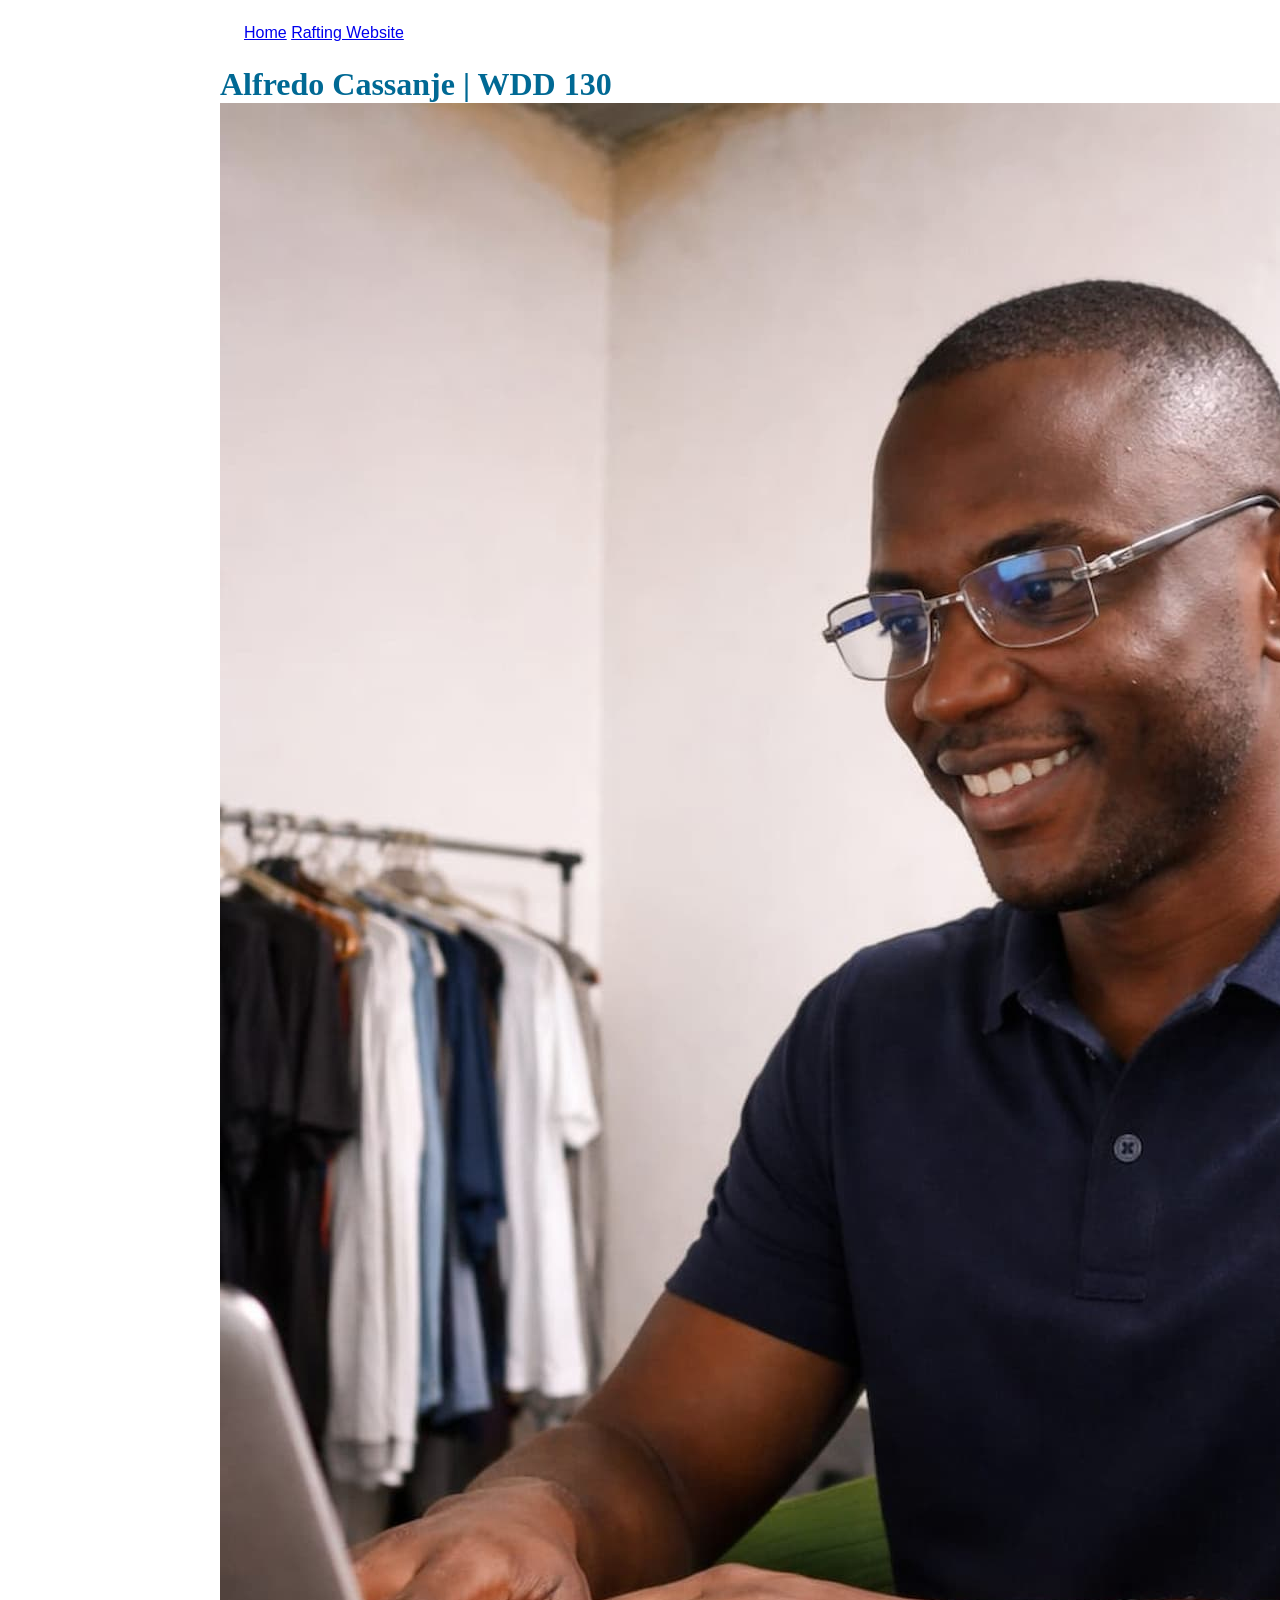
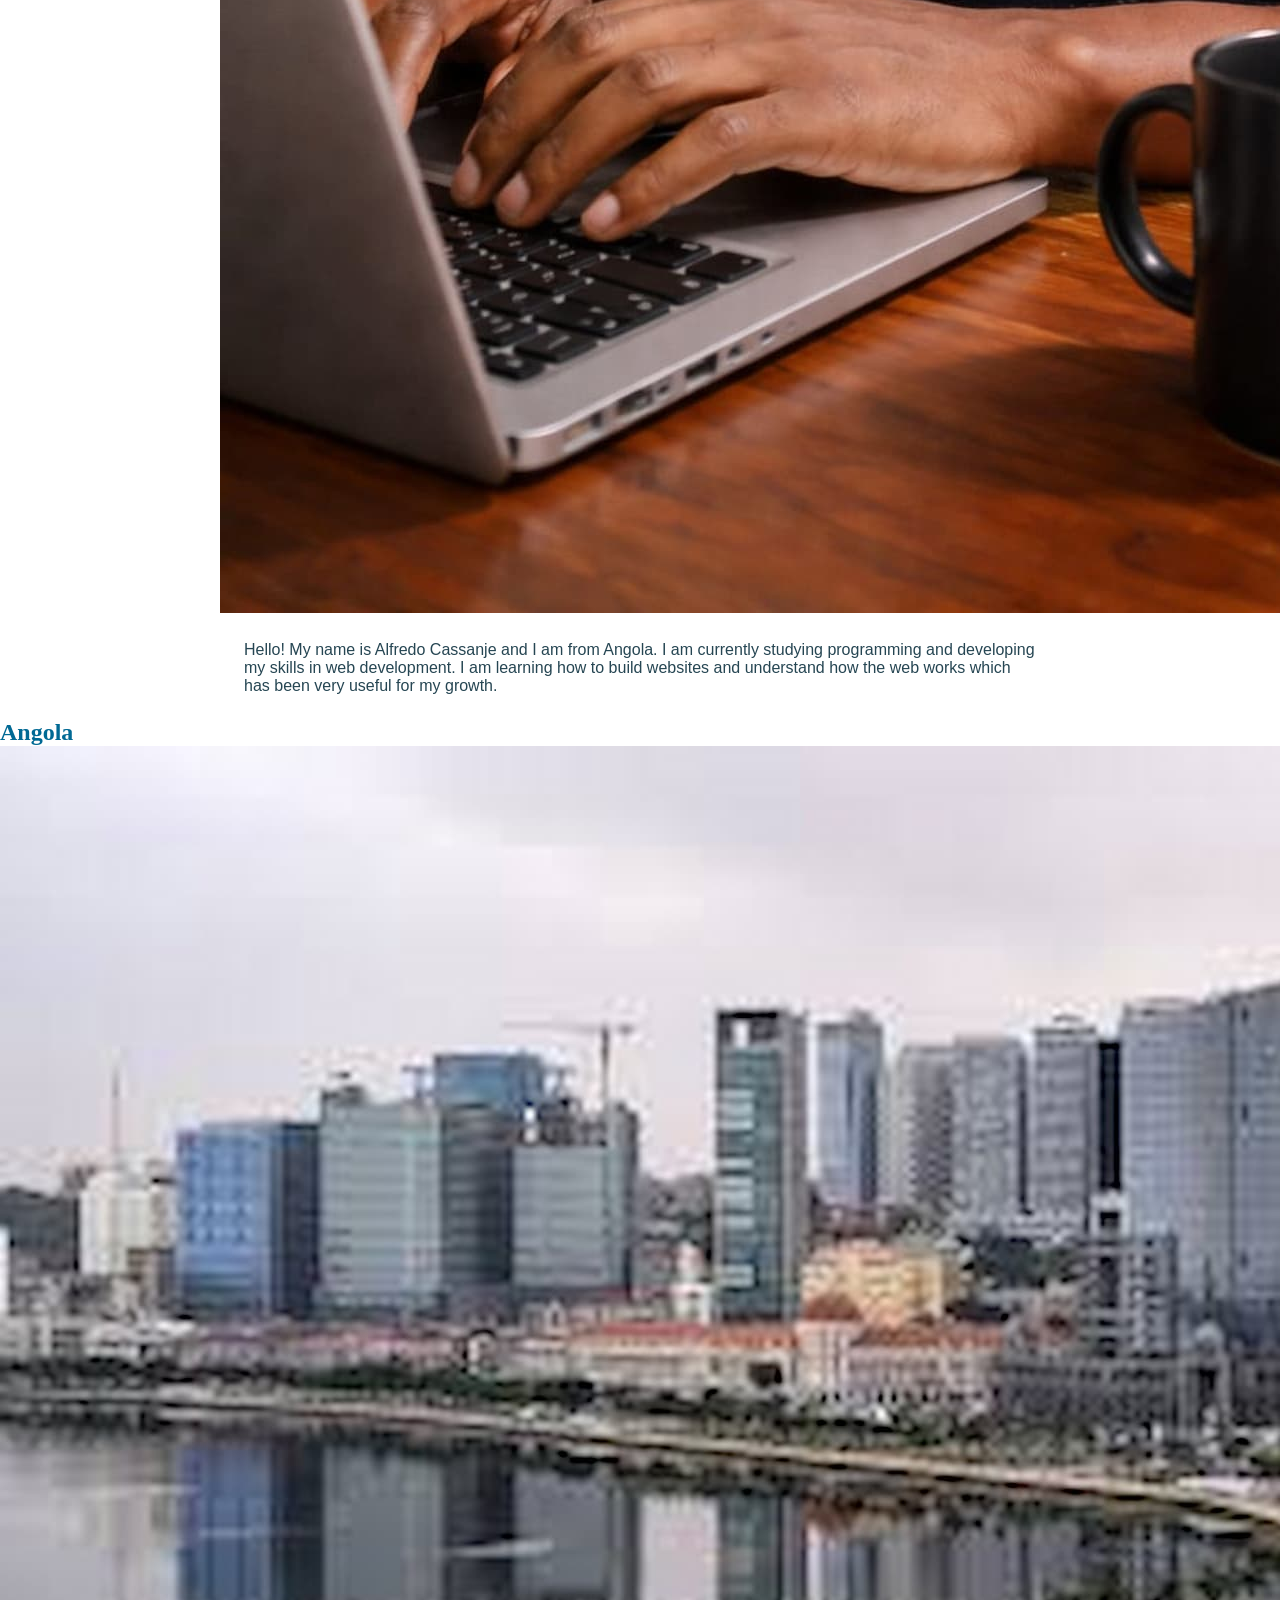
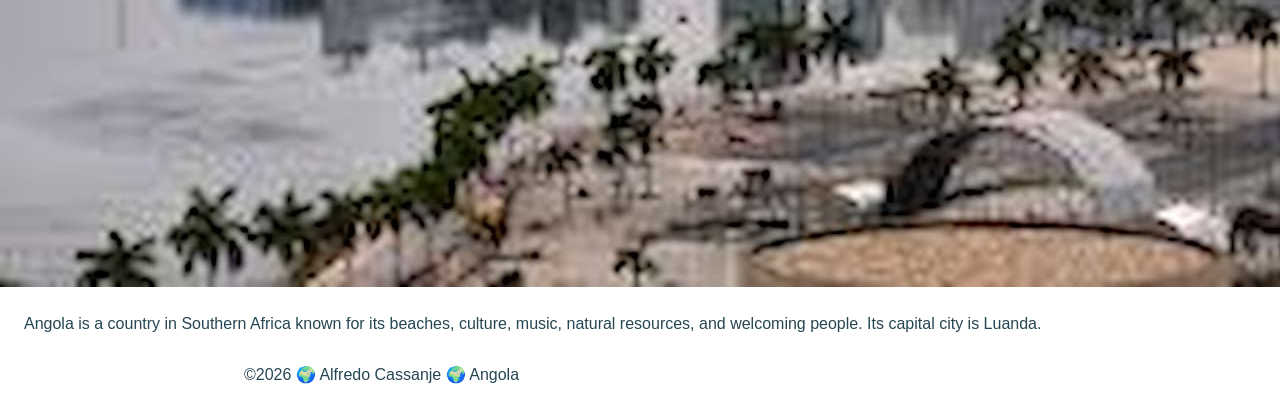
<file: index.html>
<!DOCTYPE html>
<html lang="en-US">

<head>
    <meta charset="utf-8">
    <meta name="viewport" content="width=device-width, initial-scale=1.0">

    <title>Alfredo Cassanje | WDD 130 | Home Page</title>

    <meta name="description"
      content="Home page de Alfredo Cassanje para o curso WDD 130. Projeto de desenvolvimento web com perfil pessoal e prática de HTML e CSS.">
    <meta name="author" content="Alfredo Cassanje">

    <link rel="stylesheet" href="styles/styles.css">
</head>

<body>

    <header>
        <nav>
            <a href="#">Home</a>
            <a href="wwr/">Rafting Website</a>
        </nav>
    </header>

    <main>
        <h1>Alfredo Cassanje | WDD 130</h1>

        <img src="images/profile.jpg" alt="Portrait of Alfredo Cassanje">

        <p>
            Hello! My name is Alfredo Cassanje and I am from Angola. I am currently studying
            programming and developing my skills in web development. I am learning how to
            build websites and understand how the web works which has been very useful for my
            growth.
        </p>
    </main>

    <aside>
        <h2>Angola</h2>

        <img src="images/angola.jpg" alt="Landscape of Angola">

        <p>
            Angola is a country in Southern Africa known for its beaches, culture, music,
            natural resources, and welcoming people. Its capital city is Luanda.
        </p>
    </aside>

    <footer>
        <p>©2026 🌍 Alfredo Cassanje 🌍 Angola</p>
    </footer>

</body>

</html>
</file>
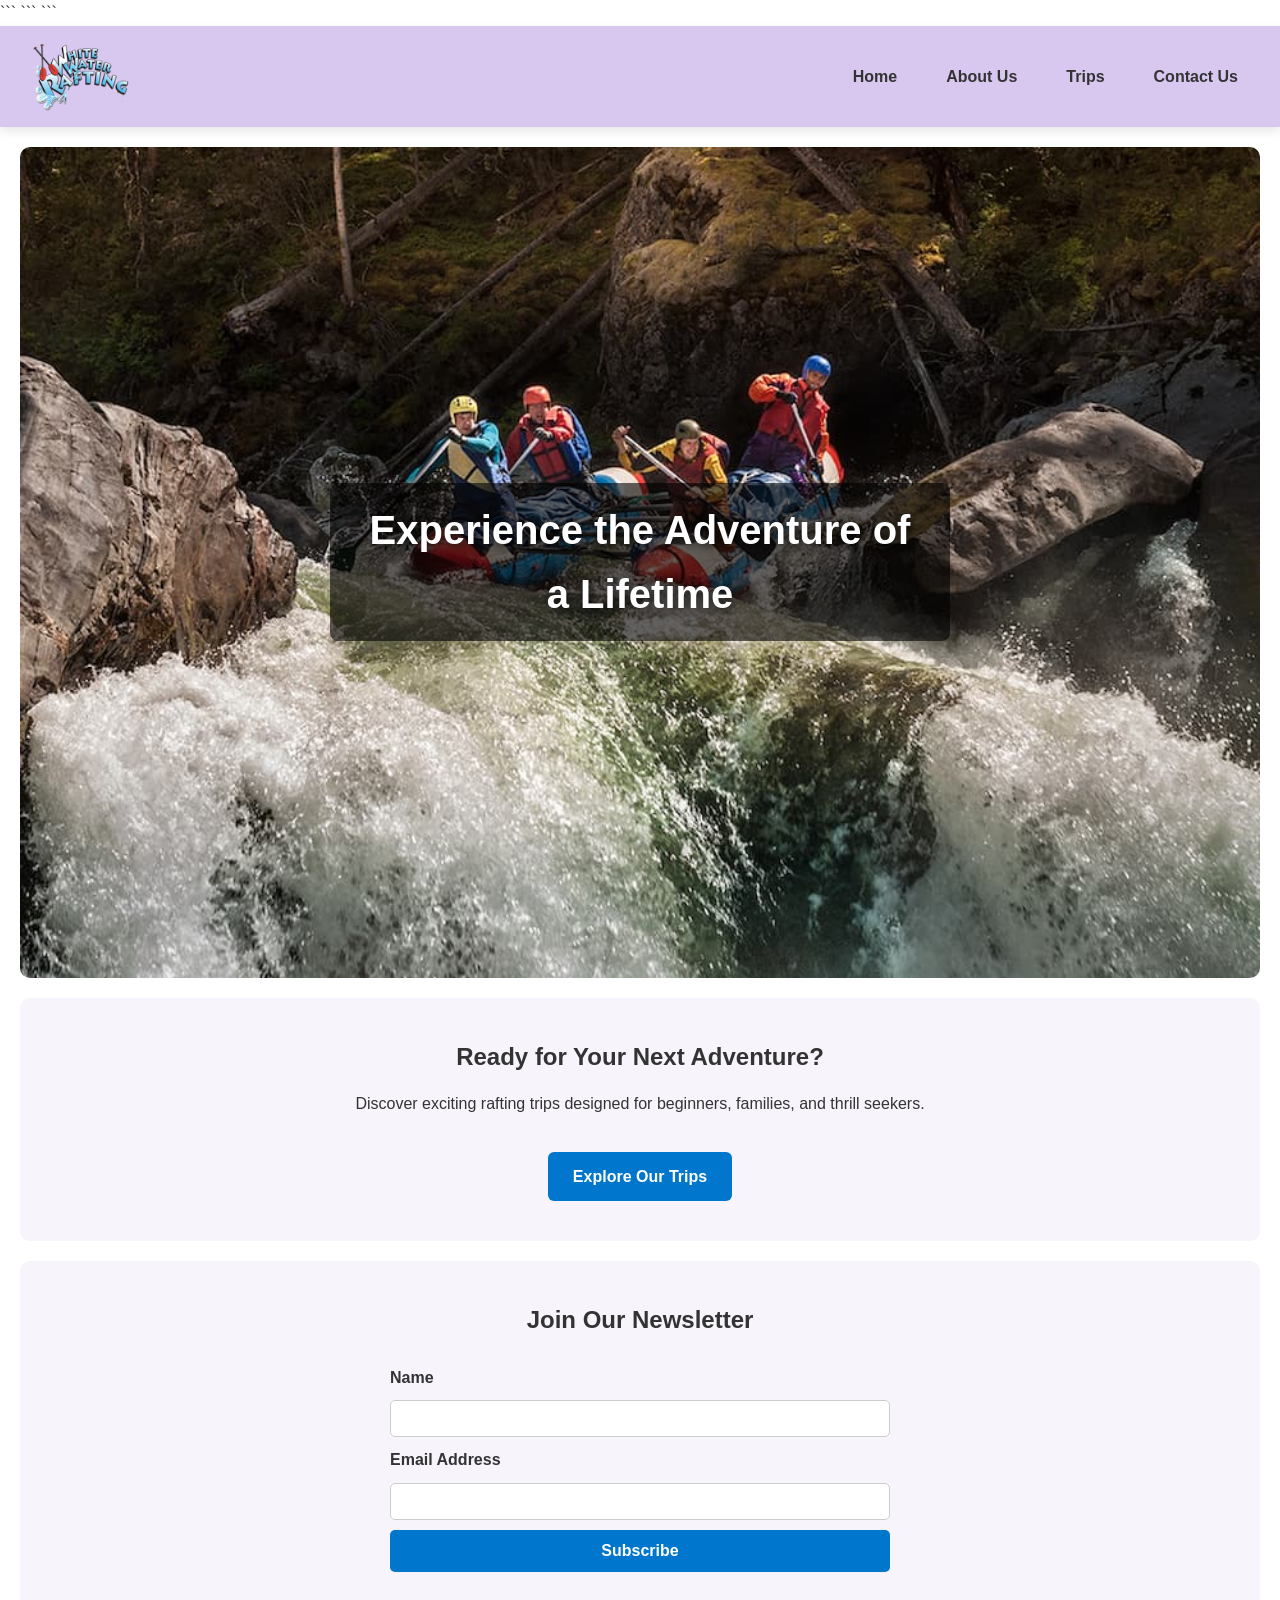
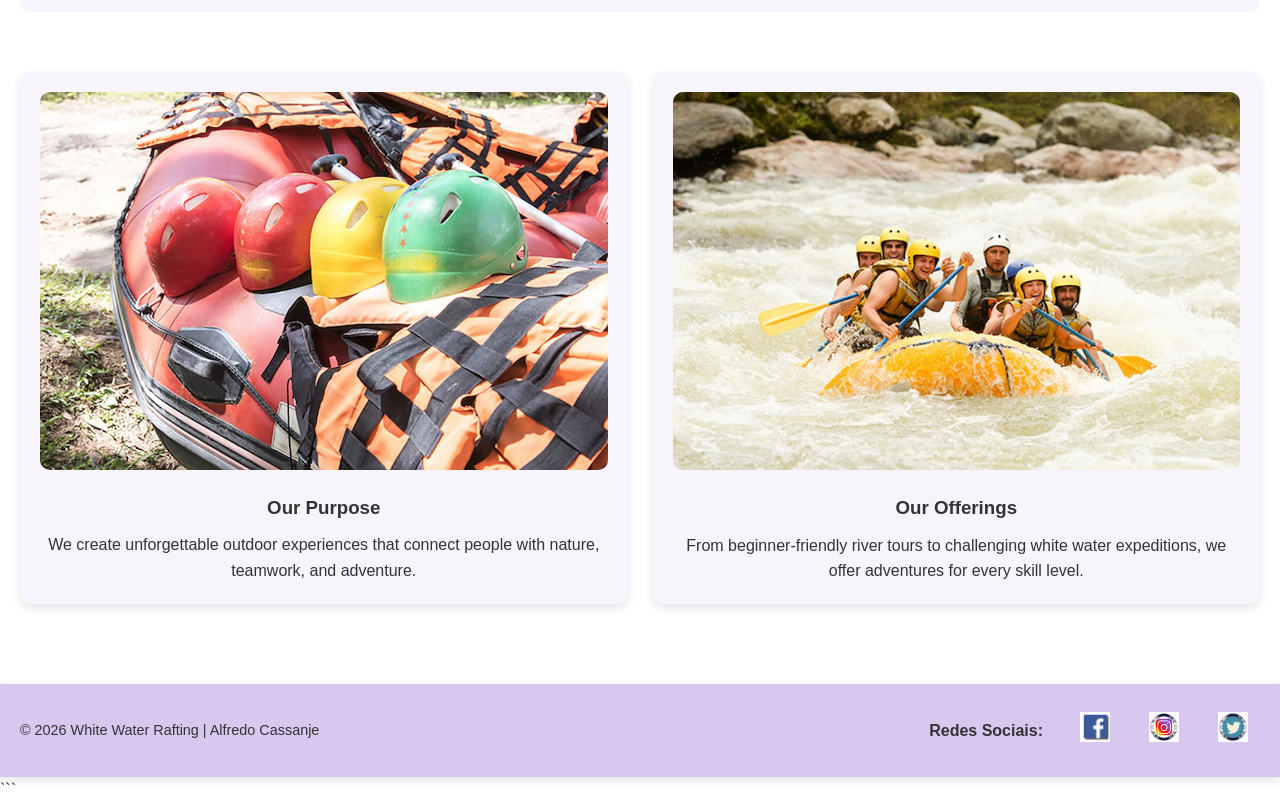
<file: wwr/index.html>
<!DOCTYPE html>

<html lang="en-US">

<head>
    <meta charset="UTF-8">
    <meta name="viewport" content="width=device-width, initial-scale=1.0">

    ```
    <title>Home | White Water Rafting</title>

    <meta name="description"
      content="Experience exciting white water rafting adventures. Explore our trips, join our newsletter, and discover unforgettable outdoor experiences.">

    <meta name="author" content="Alfredo Cassanje">

    <link rel="stylesheet" href="styles/rafting.css">
    ```

</head>

<body>

    ```
    <header>
        <img src="images/logo.png" alt="White Water Rafting Logo">

        <nav>
            <a href="index.html">Home</a>
            <a href="about.html">About Us</a>
            <a href="trips.html">Trips</a>
            <a href="contact.html">Contact Us</a>
        </nav>
    </header>

    <main>

        <section class="hero-home">
            <img src="images/hero.jpg" alt="White Water Rafting Adventure">

            <h1>Experience the Adventure of a Lifetime</h1>
        </section>

        <section class="cta">
            <h2>Ready for Your Next Adventure?</h2>

            <p>
                Discover exciting rafting trips designed for beginners,
                families, and thrill seekers.
            </p>

            <a href="trips.html" class="btn">
                Explore Our Trips
            </a>
        </section>

        <section class="newsletter">

            <h2>Join Our Newsletter</h2>

            <form>

                <label for="newsletter-name">Name</label>
                <input type="text" id="newsletter-name" name="newsletter-name" required>

                <label for="newsletter-email">Email Address</label>
                <input type="email" id="newsletter-email" name="newsletter-email" required>

                <button type="submit">
                    Subscribe
                </button>

            </form>

        </section>

        <section class="grid-info">

            <div>
                <img src="images/rafting1.jpg" alt="Rafting Adventure">

                <h3>Our Purpose</h3>

                <p>
                    We create unforgettable outdoor experiences that connect
                    people with nature, teamwork, and adventure.
                </p>
            </div>

            <div>
                <img src="images/rafting2.jpg" alt="River Expedition">

                <h3>Our Offerings</h3>

                <p>
                    From beginner-friendly river tours to challenging white
                    water expeditions, we offer adventures for every skill level.
                </p>
            </div>

        </section>

    </main>

    <footer>
        <p>&copy; 2026 White Water Rafting | Alfredo Cassanje</p>

        <nav class="socialmedia">
            <a href="#">
                <img src="images/facebook.png" alt="Facebook">
            </a>

            <a href="#">
                <img src="images/instagram.png" alt="Instagram">
            </a>

            <a href="#">
                <img src="images/twitter.png" alt="Twitter">
            </a>
        </nav>
    </footer>
    ```

</body>

</html>
</file>
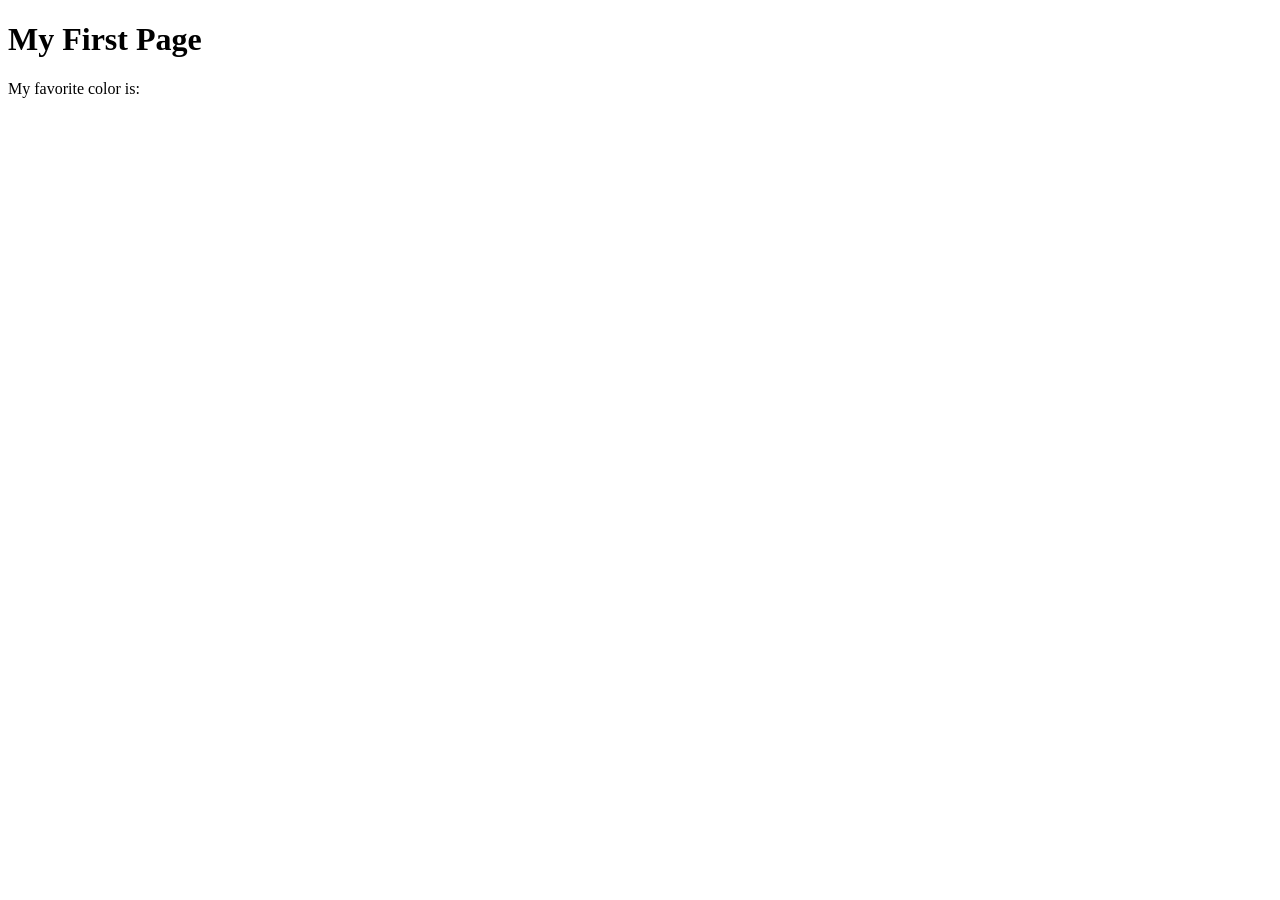
<file: week01/first-page.html>
<!DOCTYPE html>
<html lang="en">
<head>
    <meta charset="UTF-8">
    <meta name="viewport" content="width=device-width, initial-scale=1.0">
    <title>My First Page</title>
</head>
<body>
    <h1>My First Page</h1>
    <p>My favorite color is: </p>
</body>
</html>
</file>
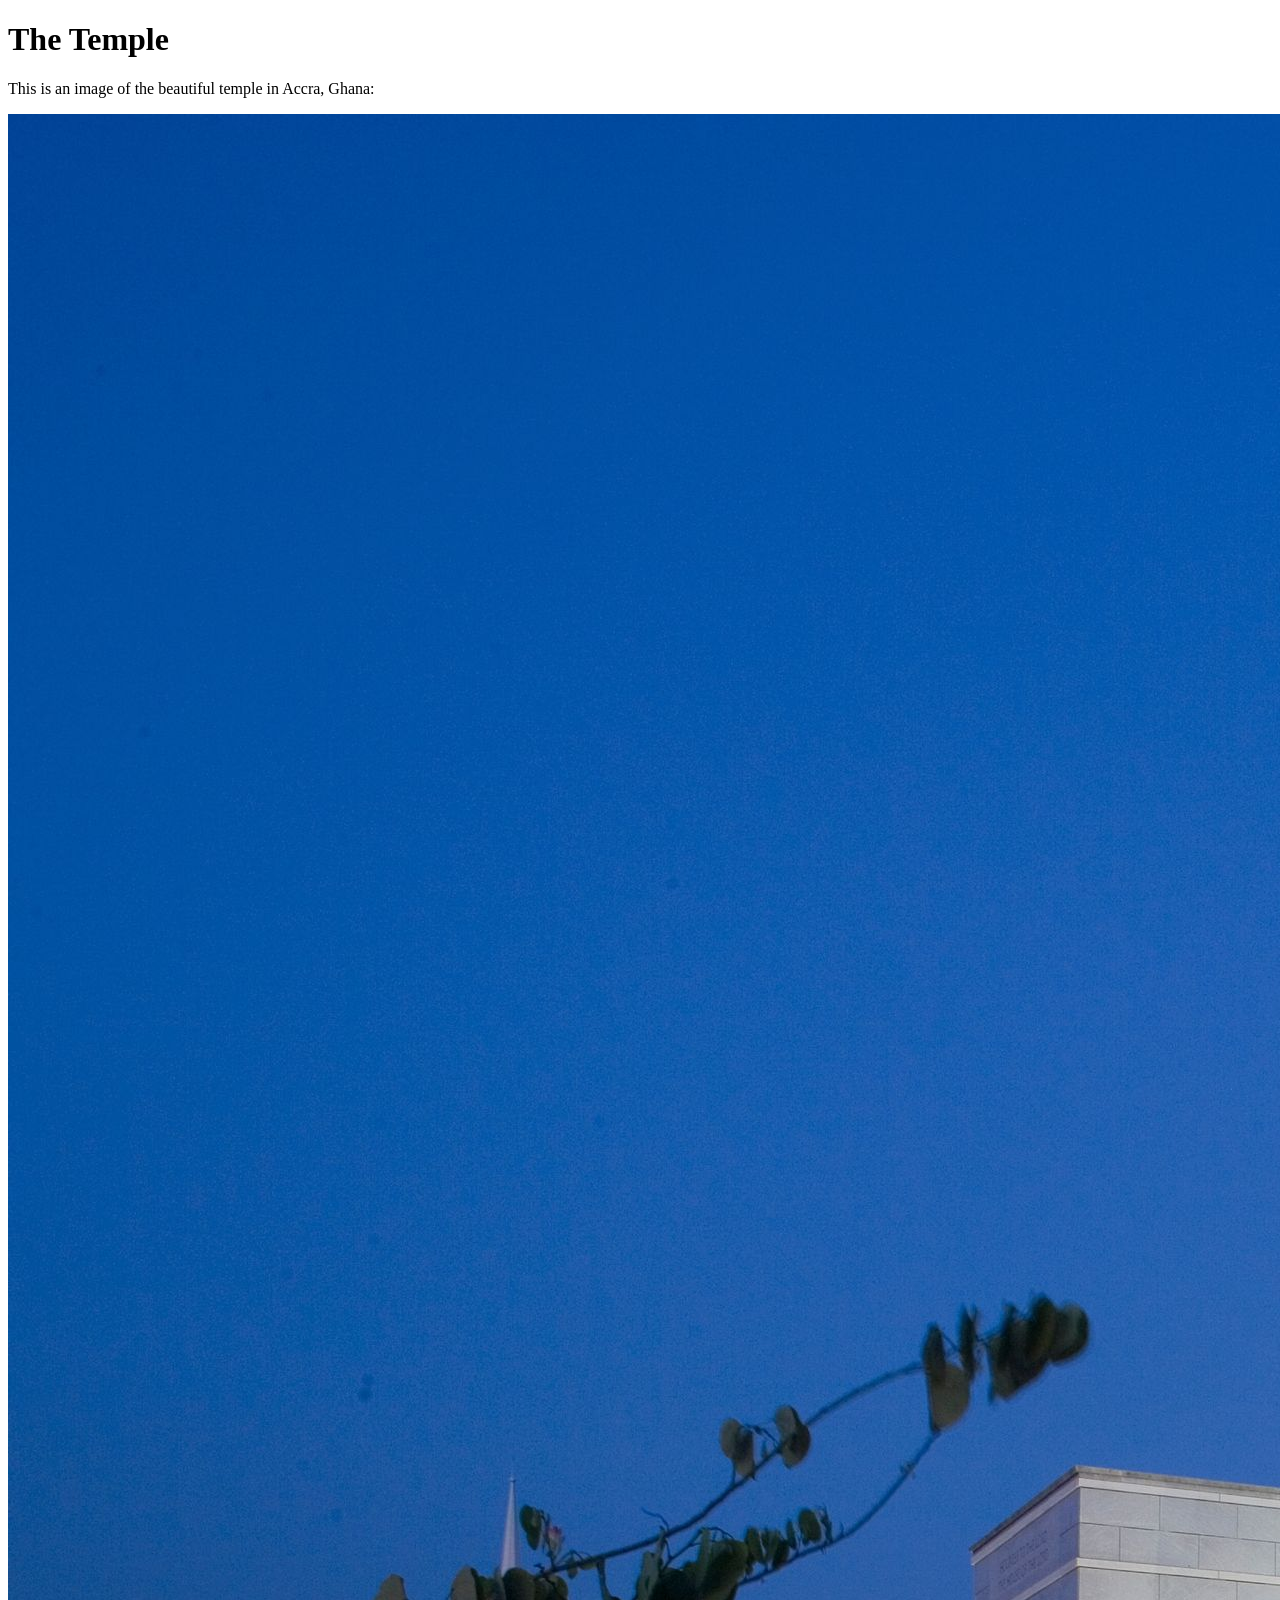
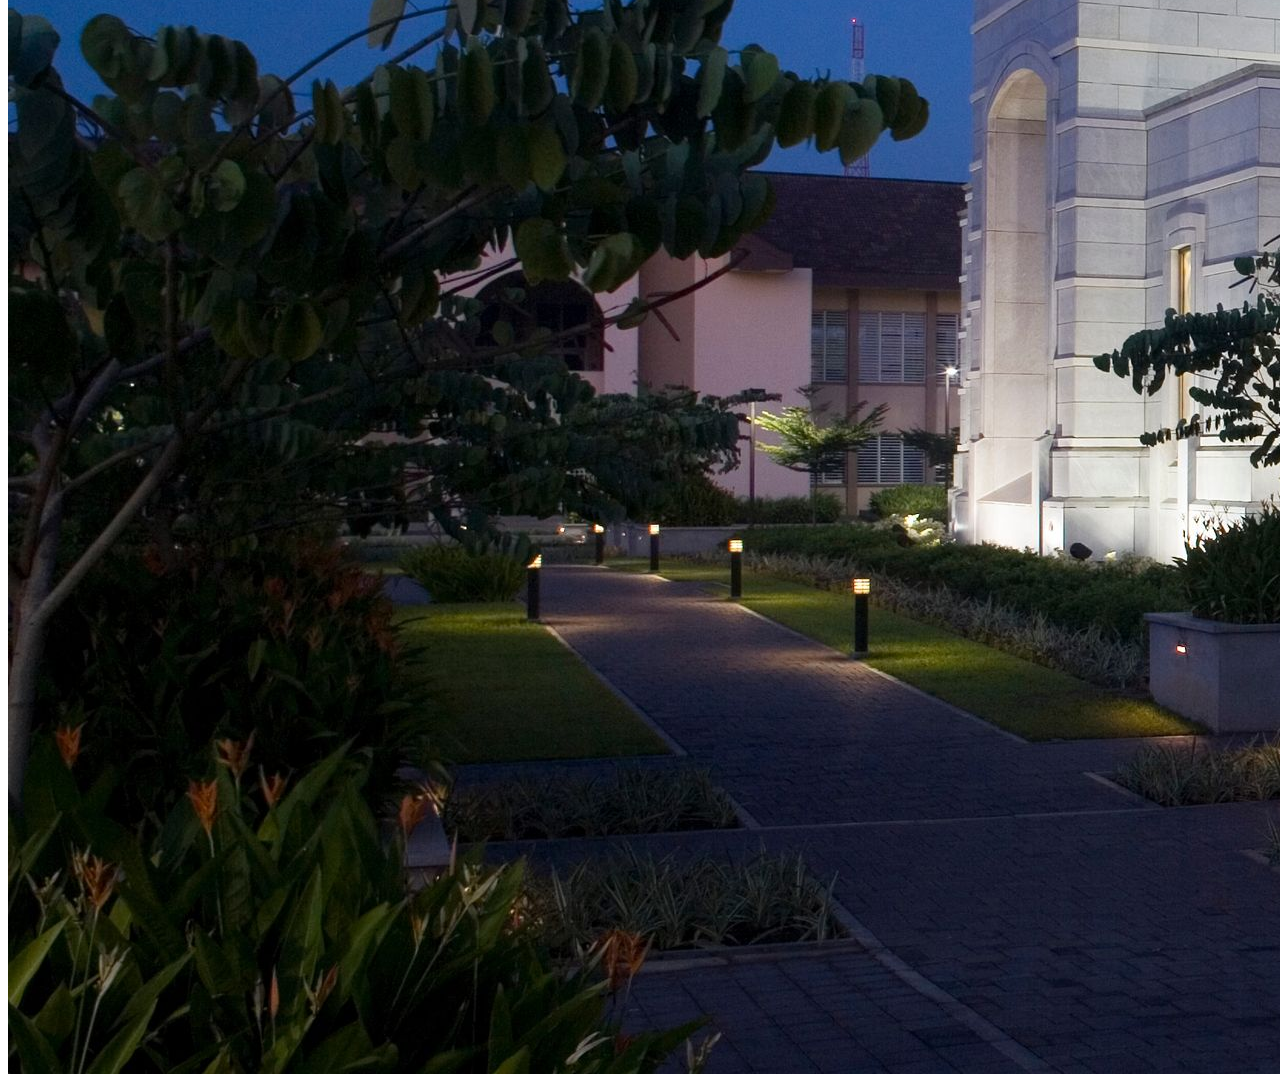
<file: week01/images.html>
<!DOCTYPE html>
<html lang="en">
<head>
    <meta charset="UTF-8">
    <meta name="viewport" content="width=device-width, initial-scale=1.0">
    <title>Temple Image</title>
</head>
<body>
    <h1>The Temple</h1>
    <p>This is an image of the beautiful temple in Accra, Ghana:</p>
    <img src="images/temple-large.jpeg" alt="The Accra Ghana Temple">
    
</body>
</html>
</file>
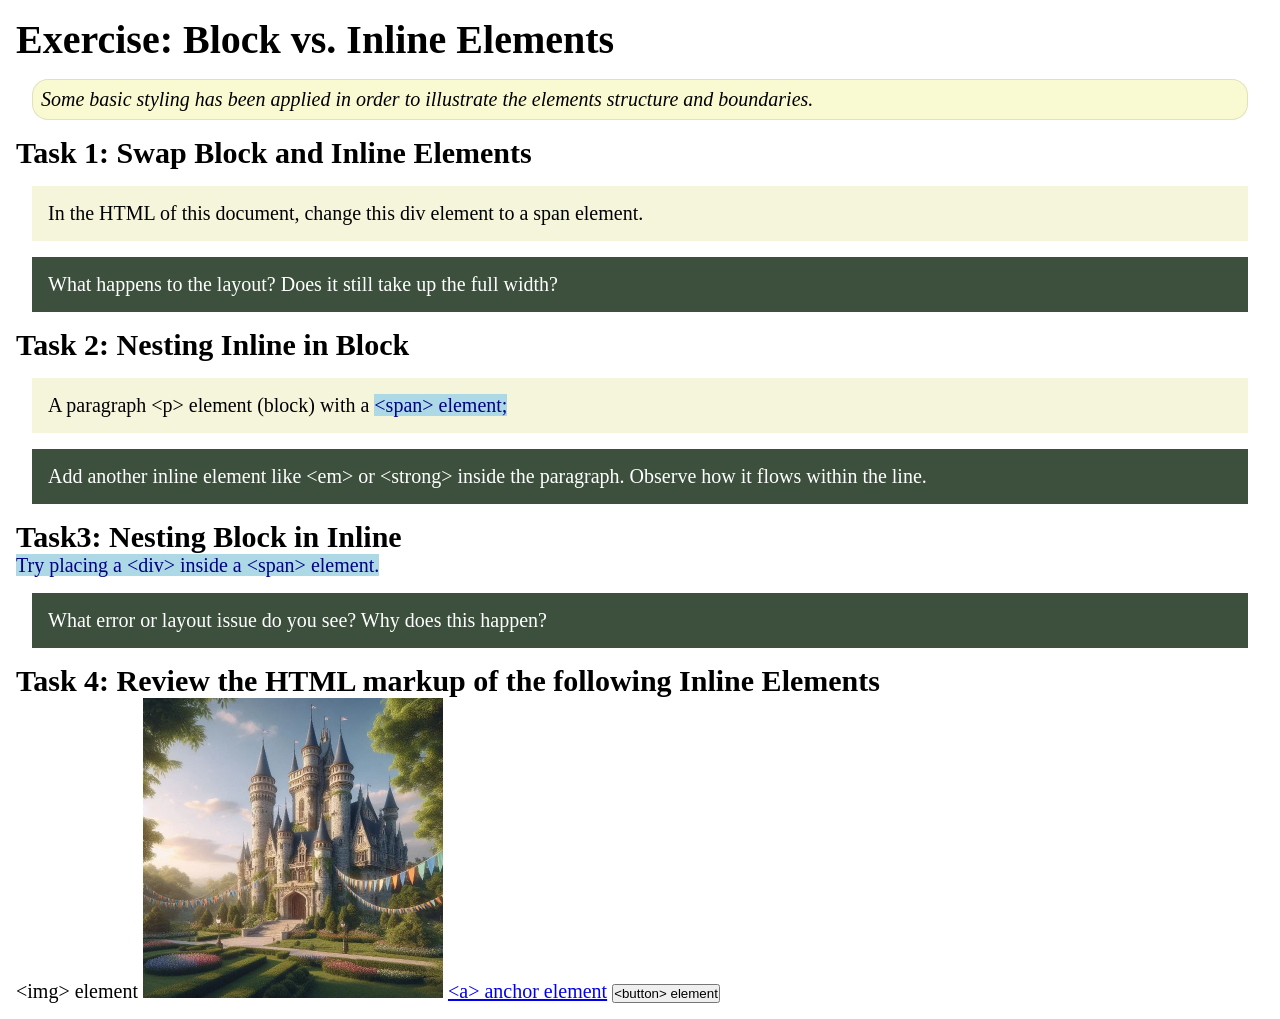
<file: week02/block-vs-inline.html>
<!DOCTYPE html>
<html lang="en">

<head>
    <meta charset="UTF-8">
    <meta name="viewport" content="width=device-width, initial-scale=1.0">
    <title>Exercise: Block vs. Inline Elements</title>
    <link rel="stylesheet" href="styles/block-vs-inline.css">
</head>

<body>
    <main>
        <h1>Exercise: Block vs. Inline Elements</h1>
        <p class="note">Some basic styling has been applied in order to illustrate the elements structure and
            boundaries.</p>

        <h2>Task 1: Swap Block and Inline Elements</h2>
        <div>In the HTML of this document, change this div element to a span element.</div>

        <p class="question">What happens to the layout? Does it still take up the full width?</p>

        <h2>Task 2: Nesting Inline in Block</h2>
        <p>A paragraph &lt;p&gt; element (block) with a <span>&lt;span&gt; element;</span></p>
        <p class="question">Add another inline element like &lt;em&gt; or &lt;strong&gt; inside the paragraph. Observe
            how it flows within the line.</p>

        <h2>Task3: Nesting Block in Inline</h2>
        <span>Try placing a &lt;div&gt; inside a &lt;span&gt; element.</span>
            <p class="question">What error or layout issue do you see? Why does this happen?</p>


            <h2>Task 4: Review the HTML markup of the following Inline Elements</h2>
        &lt;img&gt; element
        <img src="images/castle.webp" alt="placeholder image (images are inline)" width="300" height="300">
        <a href="https://churchofjesuschrist.org">&lt;a&gt; anchor element</a>
        <button type="button">&lt;button&gt; element</button>
    </main>
</body>

</html>
</file>
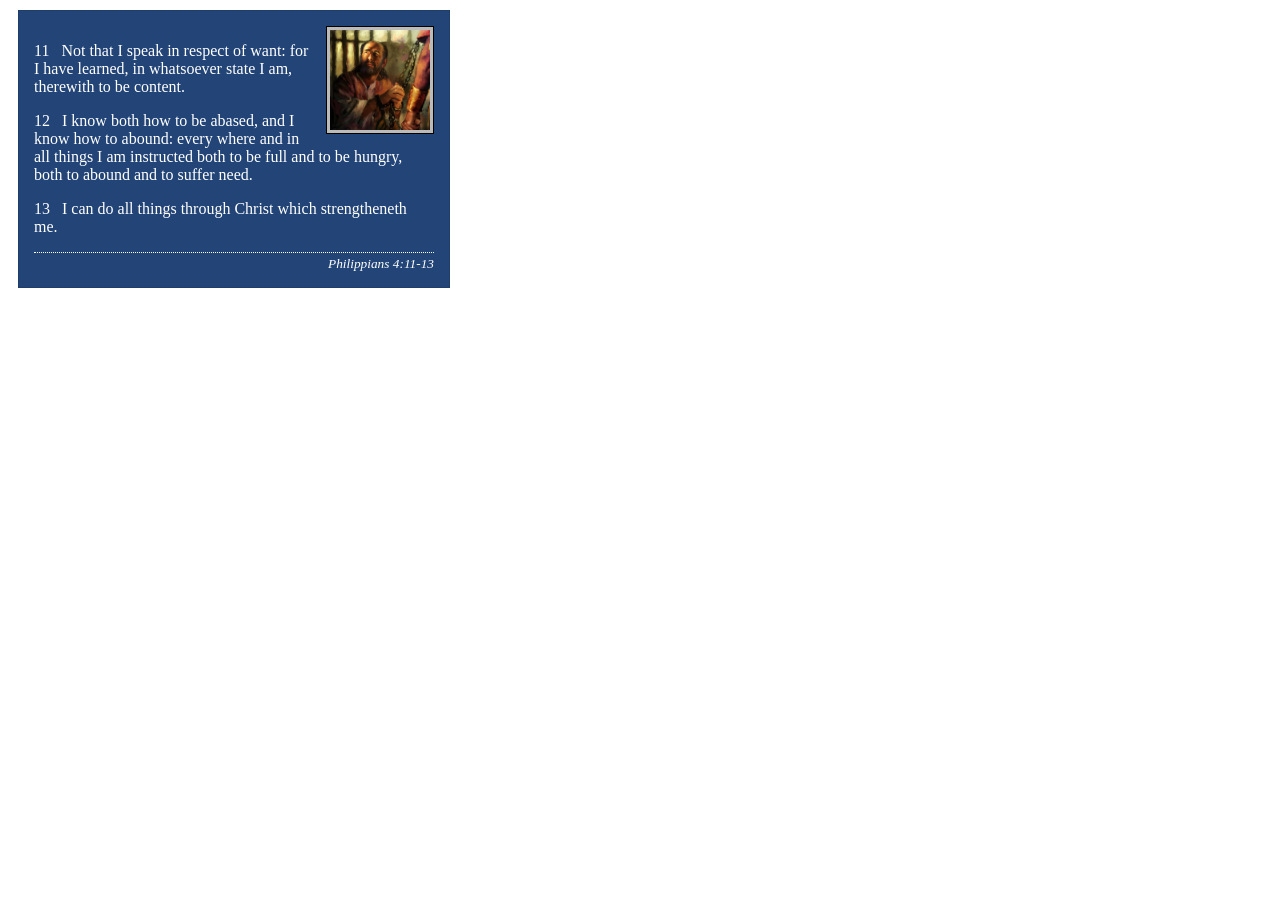
<file: week02/box-model-solution.html>
<!DOCTYPE html>
<html lang="en">
<head>
    <meta charset="UTF-8">
    <meta name="viewport" content="width=device-width, initial-scale=1.0">
    <title>Box Model Activity</title>
    <link rel="stylesheet" href="styles/box-model-solution.css">
</head>
<body>
    <main>
        <div class="callout">
            <img src="images/apostle-paul-imprisoned.webp" alt="Paul the Apostle - Imprisoned in Rome" width="200" height="200">
            <blockquote>
                <p>11 &nbsp; Not that I speak in respect of want: for I have learned, in whatsoever state I am, therewith to be content.</p>
                <p>12 &nbsp; I know both how to be abased, and I know how to abound: every where and in all things I am instructed both to be full and to be hungry, both to abound and to suffer need.</p>
                <p>13 &nbsp; I can do all things through Christ which strengtheneth me.</p>
            </blockquote>
            <cite>Philippians 4:11-13</cite>
        </div>
    </main>
</body>
</html>
</file>
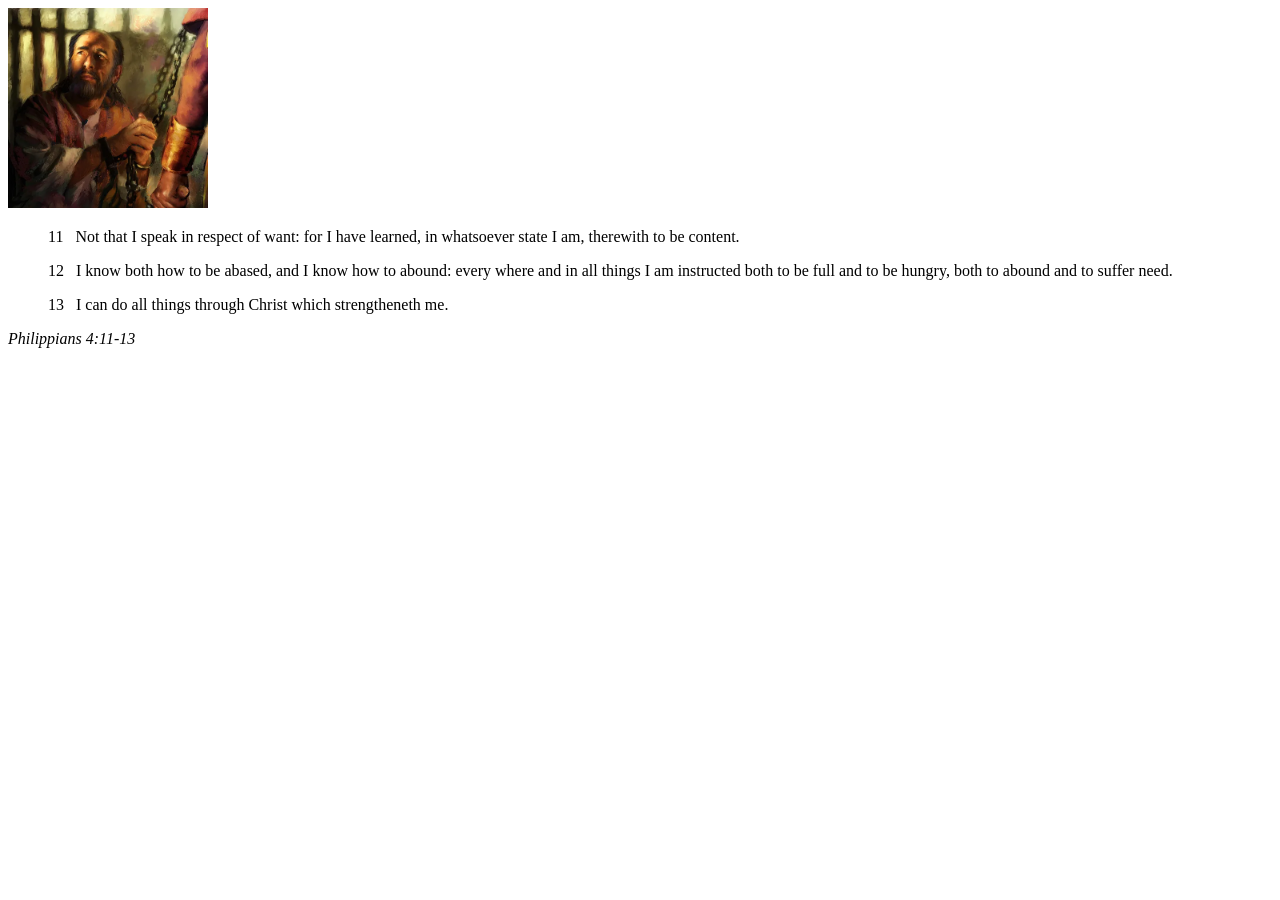
<file: week02/box-model.html>
<!DOCTYPE html>
<html lang="en">
<head>
    <meta charset="UTF-8">
    <meta name="viewport" content="width=device-width, initial-scale=1.0">
    <title>Box Model Activity</title>
</head>
<body>
    <main>
        <div class="callout">
            <img src="images/apostle-paul-imprisoned.webp" alt="Paul the Apostle - Imprisoned in Rome" width="200" height="200">
            <blockquote>
                <p>11 &nbsp; Not that I speak in respect of want: for I have learned, in whatsoever state I am, therewith to be content.</p>
                <p>12 &nbsp; I know both how to be abased, and I know how to abound: every where and in all things I am instructed both to be full and to be hungry, both to abound and to suffer need.</p>
                <p>13 &nbsp; I can do all things through Christ which strengtheneth me.</p>
            </blockquote>
            <cite>Philippians 4:11-13</cite>
        </div>
    </main>
</body>
</html>
</file>
<file: styles/styles.css>
/* Variáveis globais */
:root {
    --primary-color: #006994;
    /* azul oceano */
    --secondary-color: #f4a261;
    /* areia quente */
    --accent1-color: #264653;
    /* azul ardósia escuro */
    --accent2-color: #e9c46a;
    /* amarelo dourado */
    --heading-font: "Georgia", "Times New Roman", serif;
    --body-font: Arial, Helvetica, sans-serif;
}

/* Reset */
* {
    margin: 0;
    padding: 0;
    box-sizing: border-box;
}

/* Corpo */
body {
    font-family: var(--body-font);
    color: var(--accent1-color);
    background-color: #fff;
}

/* Limite de largura */
header,
main,
footer {
    width: 840px;
    margin: 0 auto;
}

/* Cabeçalhos */
h1,
h2 {
    font-family: var(--heading-font);
    color: var(--primary-color);
}

/* Margens básicas */
nav,
p,
section,
article {
    margin: 16px;
    padding: 8px;
}

/* Links sociais */
.socialmedia a {
    text-decoration: none;
}

/* Hero Section */
.hero {
    position: relative;
}

.hero img {
    display: block;
    width: 100%;
    height: auto;
}

/* Título sobreposto */
.hero h1 {
    position: absolute;
    top: 20px;
    width: 100%;
    padding: 16px;
    text-align: center;
    opacity: 0.7;
    background-color: var(--accent1-color);
    color: #fff;
}

/* Article overlay */
.hero article {
    position: absolute;
    bottom: 20px;
    left: 20px;
    background-color: rgba(255, 255, 255, 0.8);
    padding: 12px;
    border-radius: 6px;
}

/* Imagem dentro do article */
.hero article img {
    float: right;
    width: 125px;
    margin: 8px;
    border-radius: 4px;
    box-shadow: 0 2px 6px rgba(0, 0, 0, 0.3);
}

/* Galeria Adventure Awaits */
.about-gallery {
    display: flex;
    flex-wrap: wrap;
    gap: 1rem;
}

.about-gallery img {
    flex: 1 1 150px;
    max-width: 100%;
    height: auto;
    border-radius: 6px;
}
</file>
<file: wwr/styles/rafting.css>
:root {
    --primary-color: #d8c8f0;
    --secondary-color: #0077cc;
    --dark-color: #333333;
    --light-color: #ffffff;

    --shadow: 0 4px 10px rgba(0, 0, 0, 0.1);
    --radius: 10px;
}

/* RESET */
*,
*::before,
*::after {
    margin: 0;
    padding: 0;
    box-sizing: border-box;
}

/* BODY */
body {
    font-family: Arial, sans-serif;
    color: var(--dark-color);
    background-color: var(--light-color);
    line-height: 1.6;
}

/* HEADER */
header {
    display: flex;
    justify-content: space-between;
    align-items: center;
    background-color: var(--primary-color);
    padding: 15px 30px;
    box-shadow: var(--shadow);
}

header img {
    width: 100px;
}

/* NAV */
nav {
    display: flex;
    gap: 25px;
    align-items: center;
}

nav a {
    text-decoration: none;
    color: var(--dark-color);
    font-weight: bold;
    padding: 8px 12px;
    border-radius: 6px;
    transition: 0.3s ease;
}

nav a:hover {
    background-color: var(--secondary-color);
    color: var(--light-color);
}

/* HERO */
.hero {
    position: relative;
    margin: 20px;
}

.hero img {
    width: 100%;
    display: block;
    border-radius: 5px;
}

/* ✅ CORREÇÃO DEFINITIVA DO H1 (ACESSIBILIDADE) Ok*/
.hero h1 {
    position: absolute;
    top: 30px;
    width: 100%;
    text-align: center;

    color: #ffffff;
    font-size: 3rem;
    font-weight: bold;

    background-color: rgba(0, 0, 0, 0.4);
    padding: 10px 20px;
    display: inline-block;

    text-shadow: 2px 2px 8px rgba(0, 0, 0, 0.8);
}

/* HERO ARTICLE */
.hero article {
    position: absolute;
    bottom: 20px;
    left: 20px;
    right: 20px;

    background-color: rgba(255, 255, 255, 0.9);
    padding: 20px;
    border-radius: var(--radius);
    box-shadow: var(--shadow);
}

.hero article img {
    float: right;
    width: 140px;
    margin-left: 15px;
    border-radius: 5px;
}

/* HISTORY */
.history {
    padding: 40px 20px;
    border-radius: var(--radius);
    background-color: rgba(216, 200, 240, 0.2);
}

.history h2 {
    text-align: center;
    margin-bottom: 25px;
    font-size: 2rem;
}

.history-content {
    display: grid;
    grid-template-columns: 1fr 250px 1fr;
    gap: 20px;
    align-items: center;
}

.history-content img {
    width: 100%;
    border-radius: 10px;
}

/* ADVENTURES */
.adventures {
    padding: 40px 20px;
    border-radius: var(--radius);
    background-color: rgba(216, 200, 240, 0.2);
}

.adventures h2 {
    text-align: center;
    margin-bottom: 25px;
    font-size: 2rem;
}

.adventure-gallery {
    display: flex;
    justify-content: center;
    gap: 15px;
    flex-wrap: wrap;
}

.adventure-gallery figure {
    flex: 1 1 180px;
    text-align: center;
}

.adventure-gallery img {
    width: 100%;
    height: 180px;
    object-fit: cover;
    border-radius: 10px;
}

figcaption {
    margin-top: 10px;
    font-weight: bold;
    font-size: 0.9rem;
}

/* FOOTER */
footer {
    display: flex;
    justify-content: space-between;
    align-items: center;
    background-color: var(--primary-color);
    padding: 20px;
    margin-top: 40px;
    box-shadow: var(--shadow);
}

footer p {
    font-size: 0.9rem;
    margin: 0;
}

.socialmedia {
    display: flex;
    gap: 15px;
    align-items: center;
}

.socialmedia::before {
    content: "Redes Sociais:";
    font-weight: bold;
    margin-right: 10px;
}

.socialmedia a {
    text-decoration: none;
    transition: transform 0.2s ease;
}

.socialmedia a:hover {
    transform: scale(1.1);
}

.socialmedia img {
    width: 30px;
    height: 30px;
}

/* CONTACT PAGE */

.contact-info,
.employees,
.contact-form {
    padding: 40px 20px;
}

.contact-info h1,
.employees h2,
.contact-form h2 {
    text-align: center;
    margin-bottom: 25px;
}

.contact-details {
    text-align: center;
    margin-bottom: 25px;
}

.map iframe {
    width: 100%;
    height: 350px;
    border: none;
    border-radius: var(--radius);
    box-shadow: var(--shadow);
}

.employees-gallery {
    display: flex;
    justify-content: center;
    gap: 20px;
    flex-wrap: wrap;
}

.employees-gallery figure {
    flex: 1 1 220px;
    max-width: 250px;
    text-align: center;
}

.employees-gallery img {
    width: 100%;
    height: 250px;
    object-fit: cover;
    border-radius: var(--radius);
}

.contact-form form {
    max-width: 700px;
    margin: 0 auto;
    display: flex;
    flex-direction: column;
    gap: 15px;
}

.contact-form input[type="text"],
.contact-form input[type="email"],
.contact-form textarea {
    padding: 10px;
    border: 1px solid #cccccc;
    border-radius: 5px;
    font-size: 1rem;
}

fieldset {
    border: 1px solid #cccccc;
    padding: 15px;
    border-radius: 5px;
}

fieldset label {
    display: block;
    margin-bottom: 10px;
}

.checkbox-group {
    display: flex;
    align-items: center;
    gap: 10px;
}

.contact-form button {
    background-color: var(--secondary-color);
    color: white;
    border: none;
    padding: 12px;
    border-radius: 5px;
    cursor: pointer;
    font-weight: bold;
}

.contact-form button:hover {
    opacity: 0.9;
}

/* =========================
   HOME PAGE
========================= */

.hero-home {
    position: relative;
    margin: 20px;
}

.hero-home img {
    width: 100%;
    display: block;
    border-radius: var(--radius);
}

.hero-home h1 {
    position: absolute;
    top: 50%;
    left: 50%;
    transform: translate(-50%, -50%);

    background-color: rgba(0, 0, 0, 0.6);
    color: var(--light-color);

    padding: 15px 25px;
    border-radius: 8px;

    text-align: center;
    font-size: 2.5rem;
    text-shadow: 2px 2px 8px rgba(0, 0, 0, 0.8);
}

.cta {
    text-align: center;
    padding: 50px 20px;
    background-color: rgba(216, 200, 240, 0.2);
    margin: 20px;
    border-radius: var(--radius);
}

.cta h2 {
    margin-bottom: 15px;
}

.cta p {
    margin-bottom: 20px;
}

.btn {
    display: inline-block;
    background-color: var(--secondary-color);
    color: var(--light-color);

    text-decoration: none;
    font-weight: bold;

    padding: 12px 25px;
    border-radius: 6px;

    transition: 0.3s ease;
}

.btn:hover {
    background-color: #005fa3;
}

.newsletter {
    padding: 40px 20px;
    margin: 20px;
    background-color: rgba(216, 200, 240, 0.2);
    border-radius: var(--radius);
}

.newsletter h2 {
    text-align: center;
    margin-bottom: 25px;
}

.newsletter form {
    max-width: 500px;
    margin: 0 auto;

    display: flex;
    flex-direction: column;
    gap: 10px;
}

.newsletter label {
    font-weight: bold;
}

.newsletter input {
    padding: 10px;
    border: 1px solid #ccc;
    border-radius: 5px;
}

.newsletter button {
    background-color: var(--secondary-color);
    color: var(--light-color);

    border: none;
    padding: 12px;

    border-radius: 5px;
    cursor: pointer;

    font-size: 1rem;
    font-weight: bold;
}

.newsletter button:hover {
    background-color: #005fa3;
}

.grid-info {
    display: grid;
    grid-template-columns: repeat(2, 1fr);
    gap: 25px;

    padding: 40px 20px;
}

.grid-info div {
    background-color: rgba(216, 200, 240, 0.2);
    padding: 20px;
    border-radius: var(--radius);

    box-shadow: var(--shadow);
}

.grid-info img {
    width: 100%;
    border-radius: 10px;
    margin-bottom: 15px;
}

.grid-info h3 {
    margin-bottom: 10px;
    text-align: center;
}

.grid-info p {
    text-align: center;
}

/* RESPONSIVE */

@media (max-width: 768px) {

    .hero-home h1 {
        font-size: 1.5rem;
        width: 90%;
    }

    .grid-info {
        grid-template-columns: 1fr;
    }

}

/* =========================
   TRIPS PAGE
========================= */

.trip-hero {
    text-align: center;
    padding: 30px;
}

.trip-hero h1 {
    font-size: 2.5rem;
    margin-bottom: 10px;
}

.trip-cards {
    display: grid;
    grid-template-columns: repeat(3, 1fr);
    gap: 25px;
    padding: 20px;
}

.trip {
    background-color: rgba(216, 200, 240, 0.2);
    border-radius: var(--radius);
    overflow: hidden;
    box-shadow: var(--shadow);
    text-align: center;
}

.trip img {
    width: 100%;
    height: 220px;
    object-fit: cover;
    display: block;
}

.trip h2 {
    margin: 15px 0 10px;
}

.trip p {
    padding: 0 15px 20px;
}

table {
    width: 90%;
    margin: 40px auto;
    border-collapse: collapse;
}

table th,
table td {
    border: 1px solid #ccc;
    padding: 12px;
    text-align: center;
}

table th {
    background-color: var(--primary-color);
}

.cta {
    text-align: center;
    padding: 40px 20px;
}

.cta .btn {
    display: inline-block;
    margin-top: 15px;
}

/* RESPONSIVE */

@media (max-width: 900px) {
    .trip-cards {
        grid-template-columns: 1fr;
    }
}
</file>
<file: week02/styles/block-vs-inline.css>
* {
    margin: 0;
    padding: 0;
}

body {
    font-size: 20px;
    margin: 1rem;
}

p,
div {
    background-color: beige;
    margin: 1rem;
    padding: 1rem;
}

span {
    color: navy;
    background-color: lightblue;
}

code {
    margin: 0;
    padding: 0;
    color: green;
    font-size: 1.2rem;
}

.note {
    font-style: italic;
    background-color: lightgoldenrodyellow;
    border-radius: 1rem;
    border: 1px solid rgb(0 0 0 / 10%);
    margin: 1rem;
    padding: .5rem;
}

.question {
    background-color: #3d503d;
    color: #fff;
}
</file>
<file: week02/styles/box-model-solution.css>
.callout {
    max-width: 400px;
    margin: 10px;
    border: 1px solid rgba(0, 0, 0, .1);
    padding: 15px;
    background-color: #247;
    color: #fff;
}

.callout img {
    float: right;
    margin: 0 0 10px 15px;
    border: 1px solid #000;
    padding: 3px;
    background-color: #bbb;
    width: 100px;
    height: auto;

}

blockquote {
    margin: 0;
}

cite {
    display: block;
    border-top: 1px dotted #fff;
    padding-top: 3px;
    text-align: right;
    font-size: smaller;
}
</file>
